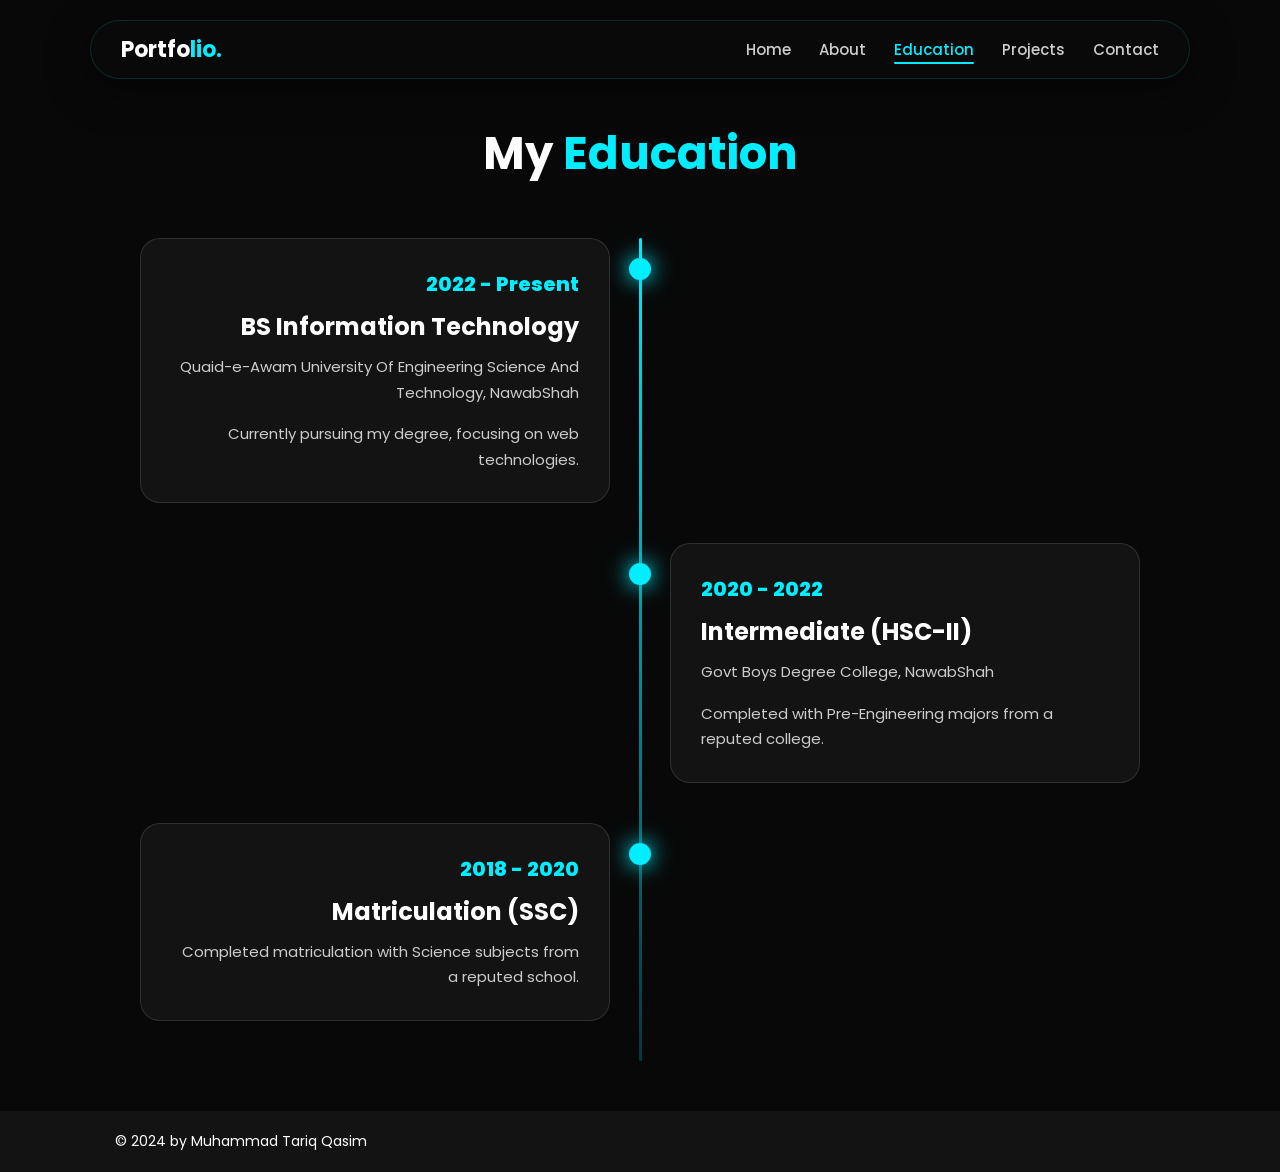
<file: educational.html>
<!DOCTYPE html>
<html lang="en">
<head>
    <meta charset="UTF-8">
    <meta name="viewport" content="width=device-width, initial-scale=1.0">
    <title>Education | Tariq Qasim</title>
    <!-- Primary Meta Tags -->
<title>Muhammad Tariq Qasim | Expert Web Developer & Software Engineer</title>
<meta name="title" content="Muhammad Tariq Qasim | Expert Web Developer">
<meta name="description" content="I am Muhammad Tariq Qasim, a professional Web Developer from Pakistan. I specialize in Frontend Development, UI/UX Design, and Custom POS Software.">
<meta name="keywords" content="Tariq Qasim, Muhammad Tariq Qasim, tariqqasim.me, Web Developer in Pakistan, Frontend Developer, Software Engineer, UI/UX Designer, Freelance Web Developer Nawabshah">
<meta name="author" content="Muhammad Tariq Qasim">
<link rel="canonical" href="https://www.tariqqasim.me/">

<!-- Open Graph / Facebook / LinkedIn / WhatsApp -->
<meta property="og:type" content="website">
<meta property="og:url" content="https://www.tariqqasim.me/">
<meta property="og:title" content="Tariq Qasim | Professional Web Developer">
<meta property="og:description" content="Portfolio of Muhammad Tariq Qasim, creating stunning websites, responsive designs, and software solutions.">
<meta property="og:image" content="https://www.tariqqasim.me/Tariqqasim.png">

<!-- Twitter -->
<meta property="twitter:card" content="summary_large_image">
<meta property="twitter:url" content="https://www.tariqqasim.me/">
<meta property="twitter:title" content="Tariq Qasim | Professional Web Developer">
<meta property="twitter:description" content="Portfolio of Muhammad Tariq Qasim, creating stunning websites, responsive designs, and software solutions.">
<meta property="twitter:image" content="https://www.tariqqasim.me/Tariqqasim.png">

<!-- Google Schema Markup (Knowledge Panel ke liye) -->
<script type="application/ld+json">
{
  "@context": "https://schema.org",
  "@type": "Person",
  "name": "Muhammad Tariq Qasim",
  "alternateName": "Tariq Qasim",
  "url": "https://www.tariqqasim.me/",
  "image": "https://www.tariqqasim.me/Tariqqasim.png",
  "jobTitle": "Web & Software Developer",
  "address": {
    "@type": "PostalAddress",
    "addressLocality": "Nawabshah",
    "addressCountry": "Pakistan"
  },
  "sameAs":[
    "https://www.linkedin.com/in/tariq-qasim-27733a306",
    "https://wa.me/923253209977"
  ]
}
</script>
    <link rel="stylesheet" href="https://cdnjs.cloudflare.com/ajax/libs/font-awesome/6.5.1/css/all.min.css">
    <style>
        @import url('https://fonts.googleapis.com/css2?family=Poppins:wght@300;400;500;600;700;800&display=swap');
        * { margin: 0; padding: 0; box-sizing: border-box; text-decoration: none; border: none; outline: none; scroll-behavior: smooth; font-family: 'Poppins', sans-serif; }
        :root { --bg-color: #080808; --second-bg-color: #131313; --text-color: #fff; --main-color: #00eeff; --glass-border: rgba(255,255,255,0.12); --header-bg: rgba(10,10,10,0.85); }
        body { background: var(--bg-color); color: var(--text-color); }
        html { font-size: 62.5%; }

        ::-webkit-scrollbar { width: 6px; }
        ::-webkit-scrollbar-track { background: var(--bg-color); }
        ::-webkit-scrollbar-thumb { background: var(--main-color); border-radius: 10px; }

        /* HEADER */
        .header { position: fixed; top: 20px; left: 0; width: 100%; padding: 0 2%; display: flex; justify-content: center; z-index: 100; animation: slideDown 0.8s ease forwards; }
        @keyframes slideDown { from { opacity:0; transform: translateY(-30px); } to { opacity:1; transform: translateY(0); } }

        .header-pill {
            background: var(--header-bg); backdrop-filter: blur(20px); -webkit-backdrop-filter: blur(20px);
            border: 1px solid rgba(0,238,255,0.15); width: 100%; max-width: 1100px;
            padding: 1.2rem 3rem; border-radius: 100px;
            display: flex; justify-content: space-between; align-items: center;
            box-shadow: 0 10px 40px rgba(0,0,0,0.6);
            position: relative;
        }

        .logo { font-size: 2.2rem; color: #fff; font-weight: 700; }
        .logo span { color: var(--main-color); }

        .navbar a { font-size: 1.5rem; color: rgba(255,255,255,0.8); margin-left: 2.5rem; font-weight: 500; transition: color .3s; position: relative; }
        .navbar a::after { content: ''; position: absolute; bottom: -4px; left: 0; width: 0; height: 2px; background: var(--main-color); transition: width 0.3s; border-radius: 2px; }
        .navbar a:hover::after, .navbar a.active::after { width: 100%; }
        .navbar a:hover, .navbar a.active { color: var(--main-color); }

        #menu-icon { font-size: 2.8rem; color: #fff; display: none; cursor: pointer; transition: color 0.3s; }
        #menu-icon:hover { color: var(--main-color); }

        /* EDUCATION SECTION */
        .education { padding: 12rem 9% 5rem; min-height: 100vh; animation: fadeIn 0.8s ease 0.3s both; }
        @keyframes fadeIn { from { opacity:0; transform: translateY(20px); } to { opacity:1; transform: translateY(0); } }

        .heading { text-align: center; font-size: 4.5rem; margin-bottom: 5rem; }
        .heading span { color: var(--main-color); }

        .timeline-items { max-width: 1000px; margin: auto; display: flex; flex-wrap: wrap; position: relative; }
        .timeline-items::before { content: ''; position: absolute; width: 3px; height: 100%; background: linear-gradient(180deg, var(--main-color), rgba(0,238,255,0.2)); left: calc(50% - 1.5px); border-radius: 3px; }

        .timeline-item { margin-bottom: 40px; width: 100%; position: relative; }
        .timeline-item:nth-child(odd) { padding-right: calc(50% + 30px); text-align: right; }
        .timeline-item:nth-child(even) { padding-left: calc(50% + 30px); }

        .timeline-dot { 
            height: 22px; width: 22px; background: var(--main-color); 
            box-shadow: 0 0 20px var(--main-color), 0 0 40px rgba(0,238,255,0.3); 
            position: absolute; left: calc(50% - 11px); border-radius: 50%; top: 20px;
            transition: transform 0.3s;
        }
        .timeline-item:hover .timeline-dot { transform: scale(1.3); }

        .timeline-content { 
            background: var(--second-bg-color); padding: 3rem; border-radius: 2rem; 
            border: 1px solid var(--glass-border); 
            transition: border-color .4s, transform .4s, box-shadow .4s;
            position: relative;
        }
        .timeline-content::before {
            content: ''; position: absolute; top: 0; left: 0; right: 0; height: 2px;
            background: linear-gradient(90deg, transparent, var(--main-color), transparent);
            border-radius: 2rem 2rem 0 0; opacity: 0; transition: opacity 0.4s;
        }
        .timeline-content:hover::before { opacity: 1; }
        .timeline-content:hover { border-color: var(--main-color); transform: scale(1.02); box-shadow: 0 10px 30px rgba(0,238,255,0.1); }

        .timeline-date { font-size: 2rem; color: var(--main-color); font-weight: 800; margin-bottom: 1rem; }
        .timeline-content h3 { font-size: 2.4rem; margin-bottom: 1rem; }
        .timeline-content p { font-size: 1.5rem; line-height: 1.7; color: #ccc; }

        .footer { display: flex; justify-content: space-between; align-items: center; padding: 2rem 9%; background: var(--second-bg-color); font-size: 1.4rem; }

        /* MOBILE */
        @media (max-width: 768px) {
            html { font-size: 55%; }
            .header { top: 12px; padding: 0 3%; }
            .header-pill { padding: 1.2rem 2rem; border-radius: 20px; }
            #menu-icon { display: block; }

            .navbar {
                position: absolute; top: calc(100% + 8px); left: 0; width: 100%;
                background: rgba(8,8,8,0.98); backdrop-filter: blur(20px); -webkit-backdrop-filter: blur(20px);
                border: 1px solid rgba(0,238,255,0.15); border-radius: 16px;
                display: flex; flex-direction: column; padding: 0 2rem;
                max-height: 0; overflow: hidden; opacity: 0; pointer-events: none;
                transition: max-height 0.4s ease, opacity 0.3s ease, padding 0.3s ease;
                box-shadow: 0 15px 40px rgba(0,0,0,0.8);
            }
            .navbar.active { max-height: 400px; opacity: 1; pointer-events: all; padding: 1.5rem 2rem; }
            .navbar a { margin: 0; padding: 1.3rem 0.5rem; font-size: 1.8rem; margin-left: 0; border-bottom: 1px solid rgba(255,255,255,0.05); transition: color 0.3s, padding-left 0.3s; }
            .navbar a:last-child { border-bottom: none; }
            .navbar a::after { display: none; }

            .education { padding: 9rem 5% 4rem; }
            .timeline-items::before { left: 7px; }
            .timeline-item:nth-child(odd), .timeline-item:nth-child(even) { padding-left: 37px; padding-right: 0; text-align: left; }
            .timeline-dot { left: 0; }
        }
    </style>
</head>
<body>
    <header class="header">
        <div class="header-pill">
            <a href="index.html" class="logo">Portfo<span>lio.</span></a>
            <nav class="navbar">
                <a href="index.html#home">Home</a>
                <a href="index.html#about">About</a>
                <a href="#" class="active">Education</a>
                <a href="index.html#portfolio">Projects</a>
                <a href="index.html#contact">Contact</a>
            </nav>
            <i class="fa-solid fa-bars" id="menu-icon"></i>
        </div>
    </header>

    <section class="education">
        <h2 class="heading">My <span>Education</span></h2>
        <div class="timeline-items">

            <div class="timeline-item">
                <div class="timeline-dot"></div>
                <div class="timeline-content">
                    <div class="timeline-date">2022 - Present</div>
                    <h3>BS Information Technology</h3>
                    <p>Quaid-e-Awam University Of Engineering Science And Technology, NawabShah</p>
                    <br>
                    <p>Currently pursuing my degree, focusing on web technologies.</p>
                </div>
            </div>

            <div class="timeline-item">
                <div class="timeline-dot"></div>
                <div class="timeline-content">
                    <div class="timeline-date">2020 - 2022</div>
                    <h3>Intermediate (HSC-II)</h3>
                    <p>Govt Boys Degree College, NawabShah</p>
                    <br>
                    <p>Completed with Pre-Engineering majors from a reputed college.</p>
                </div>
            </div>

            <div class="timeline-item">
                <div class="timeline-dot"></div>
                <div class="timeline-content">
                    <div class="timeline-date">2018 - 2020</div>
                    <h3>Matriculation (SSC)</h3>
                    <p>Completed matriculation with Science subjects from a reputed school.</p>
                </div>
            </div>

        </div>
    </section>

    <footer class="footer">
        <p>&copy; 2024 by Muhammad Tariq Qasim</p>
    </footer>

    <script>
        const menuIcon = document.querySelector('#menu-icon');
        const navbar = document.querySelector('.navbar');

        menuIcon.addEventListener('click', (e) => {
            e.stopPropagation();
            menuIcon.classList.toggle('fa-xmark');
            menuIcon.classList.toggle('fa-bars');
            navbar.classList.toggle('active');
        });

        navbar.querySelectorAll('a').forEach(link => {
            link.addEventListener('click', () => {
                menuIcon.classList.remove('fa-xmark');
                menuIcon.classList.add('fa-bars');
                navbar.classList.remove('active');
            });
        });

        document.addEventListener('click', (e) => {
            if (!menuIcon.contains(e.target) && !navbar.contains(e.target)) {
                menuIcon.classList.remove('fa-xmark');
                menuIcon.classList.add('fa-bars');
                navbar.classList.remove('active');
            }
        });
    </script>
</body>
</html>
</file>
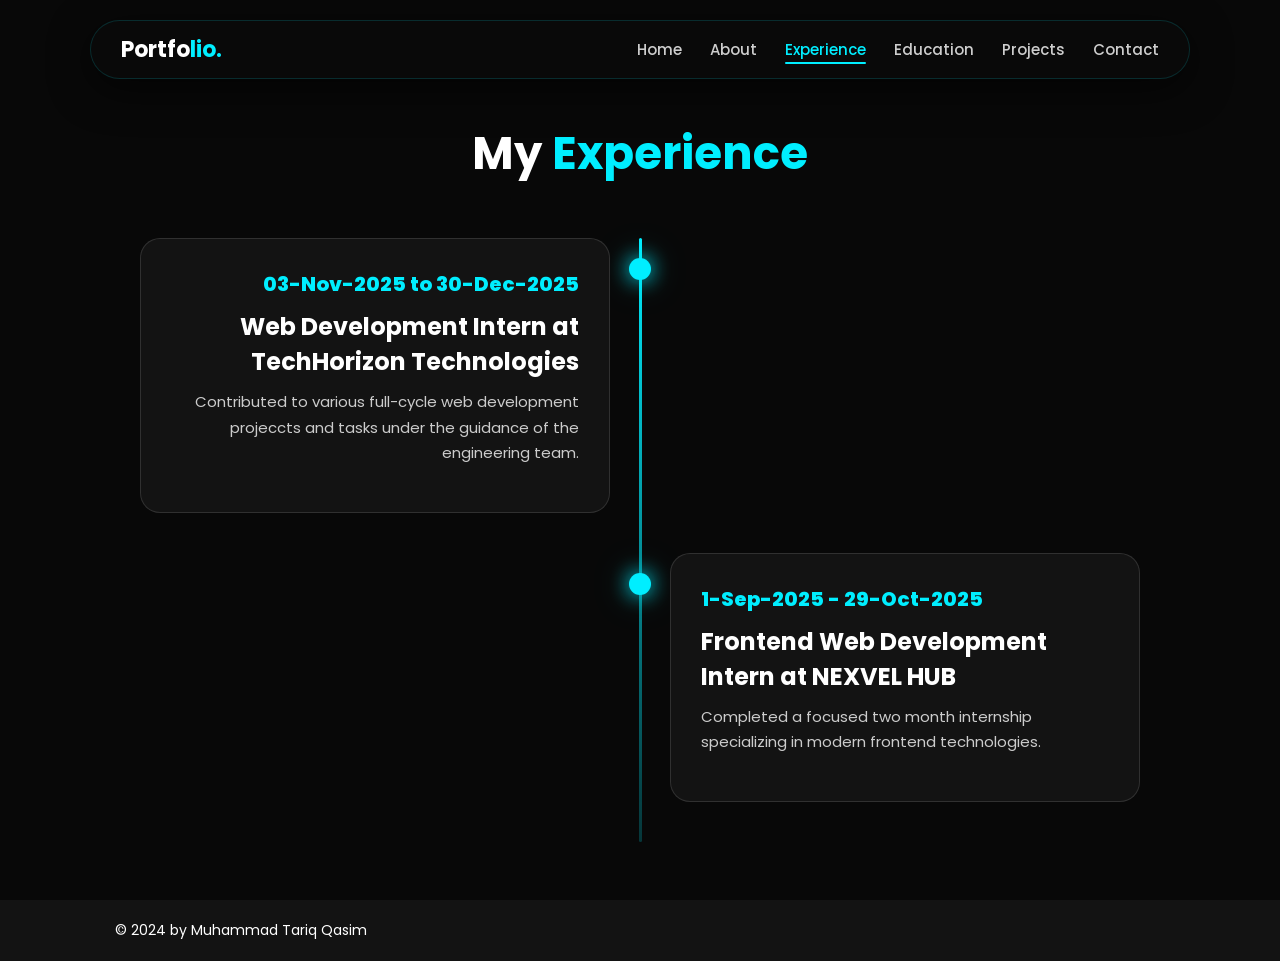
<file: experiencs.html>
<!DOCTYPE html>
<html lang="en">
<head>
    <meta charset="UTF-8">
    <meta name="viewport" content="width=device-width, initial-scale=1.0">
    <title>Experience | Tariq Qasim</title>
    <!-- Primary Meta Tags -->
<title>Muhammad Tariq Qasim | Expert Web Developer & Software Engineer</title>
<meta name="title" content="Muhammad Tariq Qasim | Expert Web Developer">
<meta name="description" content="I am Muhammad Tariq Qasim, a professional Web Developer from Pakistan. I specialize in Frontend Development, UI/UX Design, and Custom POS Software.">
<meta name="keywords" content="Tariq Qasim, Muhammad Tariq Qasim, tariqqasim.me, Web Developer in Pakistan, Frontend Developer, Software Engineer, UI/UX Designer, Freelance Web Developer Nawabshah">
<meta name="author" content="Muhammad Tariq Qasim">
<link rel="canonical" href="https://www.tariqqasim.me/">

<!-- Open Graph / Facebook / LinkedIn / WhatsApp -->
<meta property="og:type" content="website">
<meta property="og:url" content="https://www.tariqqasim.me/">
<meta property="og:title" content="Tariq Qasim | Professional Web Developer">
<meta property="og:description" content="Portfolio of Muhammad Tariq Qasim, creating stunning websites, responsive designs, and software solutions.">
<meta property="og:image" content="https://www.tariqqasim.me/Tariqqasim.png">

<!-- Twitter -->
<meta property="twitter:card" content="summary_large_image">
<meta property="twitter:url" content="https://www.tariqqasim.me/">
<meta property="twitter:title" content="Tariq Qasim | Professional Web Developer">
<meta property="twitter:description" content="Portfolio of Muhammad Tariq Qasim, creating stunning websites, responsive designs, and software solutions.">
<meta property="twitter:image" content="https://www.tariqqasim.me/Tariqqasim.png">

<!-- Google Schema Markup (Knowledge Panel ke liye) -->
<script type="application/ld+json">
{
  "@context": "https://schema.org",
  "@type": "Person",
  "name": "Muhammad Tariq Qasim",
  "alternateName": "Tariq Qasim",
  "url": "https://www.tariqqasim.me/",
  "image": "https://www.tariqqasim.me/Tariqqasim.png",
  "jobTitle": "Web & Software Developer",
  "address": {
    "@type": "PostalAddress",
    "addressLocality": "Nawabshah",
    "addressCountry": "Pakistan"
  },
  "sameAs":[
    "https://www.linkedin.com/in/tariq-qasim-27733a306",
    "https://wa.me/923253209977"
  ]
}
</script>
    <link rel="stylesheet" href="https://cdnjs.cloudflare.com/ajax/libs/font-awesome/6.5.1/css/all.min.css">
    <style>
        @import url('https://fonts.googleapis.com/css2?family=Poppins:wght@300;400;500;600;700;800&display=swap');
        * { margin: 0; padding: 0; box-sizing: border-box; text-decoration: none; border: none; outline: none; scroll-behavior: smooth; font-family: 'Poppins', sans-serif; }
        :root { --bg-color: #080808; --second-bg-color: #131313; --text-color: #fff; --main-color: #00eeff; --glass-border: rgba(255,255,255,0.12); --header-bg: rgba(10,10,10,0.85); }
        body { background: var(--bg-color); color: var(--text-color); }
        html { font-size: 62.5%; }

        ::-webkit-scrollbar { width: 6px; }
        ::-webkit-scrollbar-track { background: var(--bg-color); }
        ::-webkit-scrollbar-thumb { background: var(--main-color); border-radius: 10px; }

        /* HEADER */
        .header { position: fixed; top: 20px; left: 0; width: 100%; padding: 0 2%; display: flex; justify-content: center; z-index: 100; animation: slideDown 0.8s ease forwards; }
        @keyframes slideDown { from { opacity:0; transform: translateY(-30px); } to { opacity:1; transform: translateY(0); } }

        .header-pill {
            background: var(--header-bg); backdrop-filter: blur(20px); -webkit-backdrop-filter: blur(20px);
            border: 1px solid rgba(0,238,255,0.15); width: 100%; max-width: 1100px;
            padding: 1.2rem 3rem; border-radius: 100px;
            display: flex; justify-content: space-between; align-items: center;
            box-shadow: 0 10px 40px rgba(0,0,0,0.6);
            position: relative;
        }

        .logo { font-size: 2.2rem; color: #fff; font-weight: 700; }
        .logo span { color: var(--main-color); }

        .navbar a { font-size: 1.5rem; color: rgba(255,255,255,0.8); margin-left: 2.5rem; font-weight: 500; transition: color .3s; position: relative; }
        .navbar a::after { content: ''; position: absolute; bottom: -4px; left: 0; width: 0; height: 2px; background: var(--main-color); transition: width 0.3s; border-radius: 2px; }
        .navbar a:hover::after, .navbar a.active::after { width: 100%; }
        .navbar a:hover, .navbar a.active { color: var(--main-color); }

        #menu-icon { font-size: 2.8rem; color: #fff; display: none; cursor: pointer; transition: color 0.3s; }
        #menu-icon:hover { color: var(--main-color); }

        /* EDUCATION SECTION */
        .education { padding: 12rem 9% 5rem; min-height: 100vh; animation: fadeIn 0.8s ease 0.3s both; }
        @keyframes fadeIn { from { opacity:0; transform: translateY(20px); } to { opacity:1; transform: translateY(0); } }

        .heading { text-align: center; font-size: 4.5rem; margin-bottom: 5rem; }
        .heading span { color: var(--main-color); }

        .timeline-items { max-width: 1000px; margin: auto; display: flex; flex-wrap: wrap; position: relative; }
        .timeline-items::before { content: ''; position: absolute; width: 3px; height: 100%; background: linear-gradient(180deg, var(--main-color), rgba(0,238,255,0.2)); left: calc(50% - 1.5px); border-radius: 3px; }

        .timeline-item { margin-bottom: 40px; width: 100%; position: relative; }
        .timeline-item:nth-child(odd) { padding-right: calc(50% + 30px); text-align: right; }
        .timeline-item:nth-child(even) { padding-left: calc(50% + 30px); }

        .timeline-dot { 
            height: 22px; width: 22px; background: var(--main-color); 
            box-shadow: 0 0 20px var(--main-color), 0 0 40px rgba(0,238,255,0.3); 
            position: absolute; left: calc(50% - 11px); border-radius: 50%; top: 20px;
            transition: transform 0.3s;
        }
        .timeline-item:hover .timeline-dot { transform: scale(1.3); }

        .timeline-content { 
            background: var(--second-bg-color); padding: 3rem; border-radius: 2rem; 
            border: 1px solid var(--glass-border); 
            transition: border-color .4s, transform .4s, box-shadow .4s;
            position: relative;
        }
        .timeline-content::before {
            content: ''; position: absolute; top: 0; left: 0; right: 0; height: 2px;
            background: linear-gradient(90deg, transparent, var(--main-color), transparent);
            border-radius: 2rem 2rem 0 0; opacity: 0; transition: opacity 0.4s;
        }
        .timeline-content:hover::before { opacity: 1; }
        .timeline-content:hover { border-color: var(--main-color); transform: scale(1.02); box-shadow: 0 10px 30px rgba(0,238,255,0.1); }

        .timeline-date { font-size: 2rem; color: var(--main-color); font-weight: 800; margin-bottom: 1rem; }
        .timeline-content h3 { font-size: 2.4rem; margin-bottom: 1rem; }
        .timeline-content p { font-size: 1.5rem; line-height: 1.7; color: #ccc; }

        .footer { display: flex; justify-content: space-between; align-items: center; padding: 2rem 9%; background: var(--second-bg-color); font-size: 1.4rem; }

        /* MOBILE */
        @media (max-width: 768px) {
            html { font-size: 55%; }
            .header { top: 12px; padding: 0 3%; }
            .header-pill { padding: 1.2rem 2rem; border-radius: 20px; }
            #menu-icon { display: block; }

            .navbar {
                position: absolute; top: calc(100% + 8px); left: 0; width: 100%;
                background: rgba(8,8,8,0.98); backdrop-filter: blur(20px); -webkit-backdrop-filter: blur(20px);
                border: 1px solid rgba(0,238,255,0.15); border-radius: 16px;
                display: flex; flex-direction: column; padding: 0 2rem;
                max-height: 0; overflow: hidden; opacity: 0; pointer-events: none;
                transition: max-height 0.4s ease, opacity 0.3s ease, padding 0.3s ease;
                box-shadow: 0 15px 40px rgba(0,0,0,0.8);
            }
            .navbar.active { max-height: 400px; opacity: 1; pointer-events: all; padding: 1.5rem 2rem; }
            .navbar a { margin: 0; padding: 1.3rem 0.5rem; font-size: 1.8rem; margin-left: 0; border-bottom: 1px solid rgba(255,255,255,0.05); transition: color 0.3s, padding-left 0.3s; }
            .navbar a:last-child { border-bottom: none; }
            .navbar a::after { display: none; }

            .education { padding: 9rem 5% 4rem; }
            .timeline-items::before { left: 7px; }
            .timeline-item:nth-child(odd), .timeline-item:nth-child(even) { padding-left: 37px; padding-right: 0; text-align: left; }
            .timeline-dot { left: 0; }
        }
    </style>
</head>
<body>
    <header class="header">
        <div class="header-pill">
            <a href="index.html" class="logo">Portfo<span>lio.</span></a>
            <nav class="navbar">
                <a href="index.html#home">Home</a>
                <a href="index.html#about">About</a>
                <a href="#" class="active">Experience</a>
                <a href="educational.html#education">Education</a>
                <a href="index.html#portfolio">Projects</a>
                <a href="index.html#contact">Contact</a>
            </nav>
            <i class="fa-solid fa-bars" id="menu-icon"></i>
        </div>
    </header>

    <section class="education">
        <h2 class="heading">My <span>Experience</span></h2>
        <div class="timeline-items">

            <div class="timeline-item">
                <div class="timeline-dot"></div>
                <div class="timeline-content">
                    <div class="timeline-date">03-Nov-2025 to 30-Dec-2025  </div>
                    <h3>Web Development Intern at TechHorizon Technologies</h3>
                    <p>Contributed to various full-cycle web development projeccts and tasks under the guidance of the engineering team.</p>
                    <br>
                </div>
            </div>

            <div class="timeline-item">
                <div class="timeline-dot"></div>
                <div class="timeline-content">
                    <div class="timeline-date">1-Sep-2025 - 29-Oct-2025</div>
                    <h3>Frontend Web Development Intern at NEXVEL HUB</h3>
                    <p>Completed a focused two month internship specializing in modern frontend technologies.</p>
                    <br>
                </div>
            </div>

        </div>
    </section>

    <footer class="footer">
        <p>&copy; 2024 by Muhammad Tariq Qasim</p>
    </footer>

    <script>
        const menuIcon = document.querySelector('#menu-icon');
        const navbar = document.querySelector('.navbar');

        menuIcon.addEventListener('click', (e) => {
            e.stopPropagation();
            menuIcon.classList.toggle('fa-xmark');
            menuIcon.classList.toggle('fa-bars');
            navbar.classList.toggle('active');
        });

        navbar.querySelectorAll('a').forEach(link => {
            link.addEventListener('click', () => {
                menuIcon.classList.remove('fa-xmark');
                menuIcon.classList.add('fa-bars');
                navbar.classList.remove('active');
            });
        });

        document.addEventListener('click', (e) => {
            if (!menuIcon.contains(e.target) && !navbar.contains(e.target)) {
                menuIcon.classList.remove('fa-xmark');
                menuIcon.classList.add('fa-bars');
                navbar.classList.remove('active');
            }
        });
    </script>
</body>
</html>
</file>
